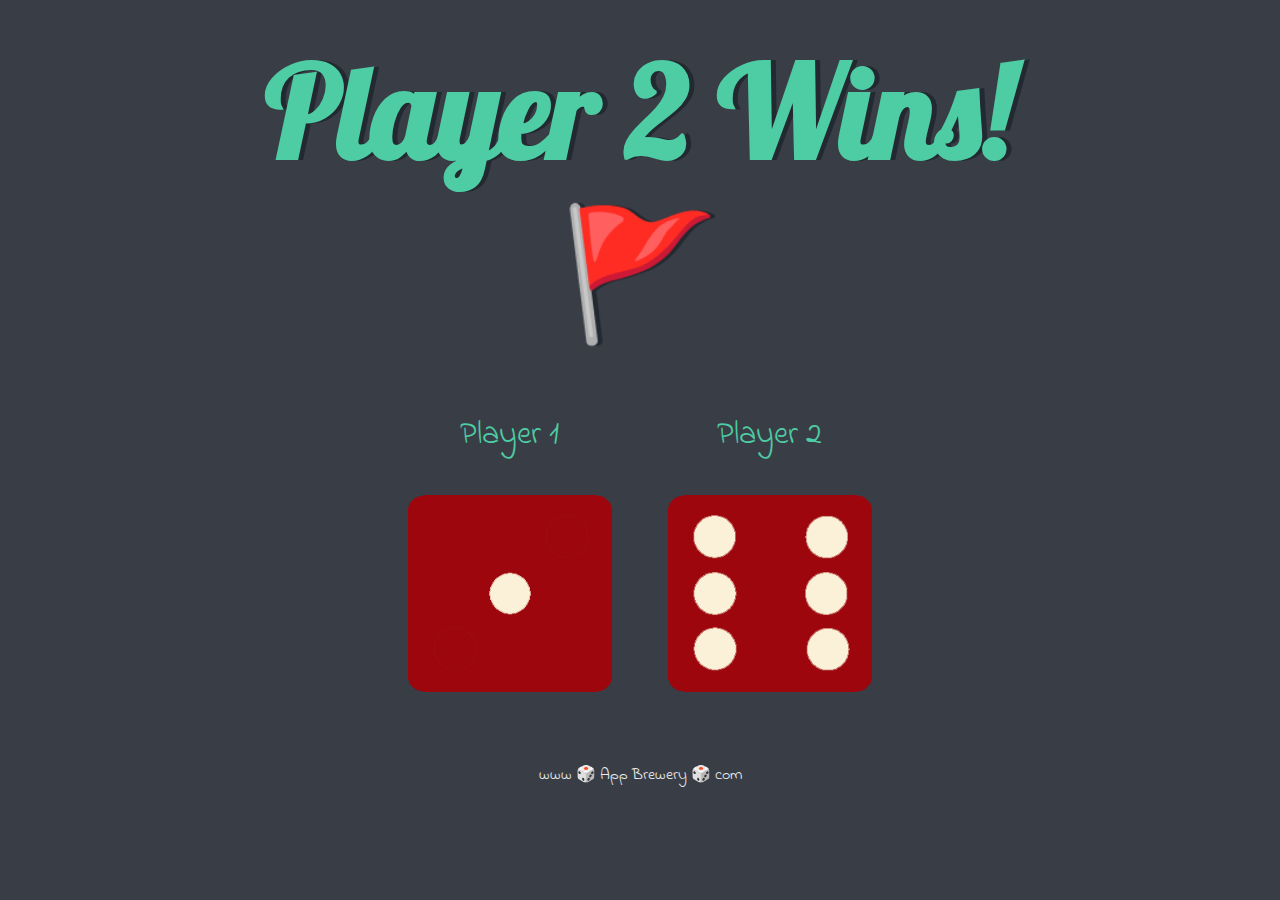
<file: dice-roll/index.html>
<!DOCTYPE html>
<html lang="en" dir="ltr">
  <head>
    <meta charset="utf-8">
    <title>Dicee</title>
    <link rel="stylesheet" href="styles.css">
    <link href="https://fonts.googleapis.com/css?family=Indie+Flower|Lobster" rel="stylesheet">

  </head>
  <body>

    <div class="container">
      <h1>Refresh Me</h1>

      <div class="dice">
        <p>Player 1</p>
        <img class="img1" id="imgs" src="images/dice6.png">
      </div>

      <div class="dice">
        <p>Player 2</p>
        <img class="img2" id="imgs" src="images/dice6.png">
      </div>

    </div>

    <script src="index.js"></script>
  </body>
  <footer>
    www 🎲 App Brewery 🎲 com
  </footer>
  
</html>
</file>
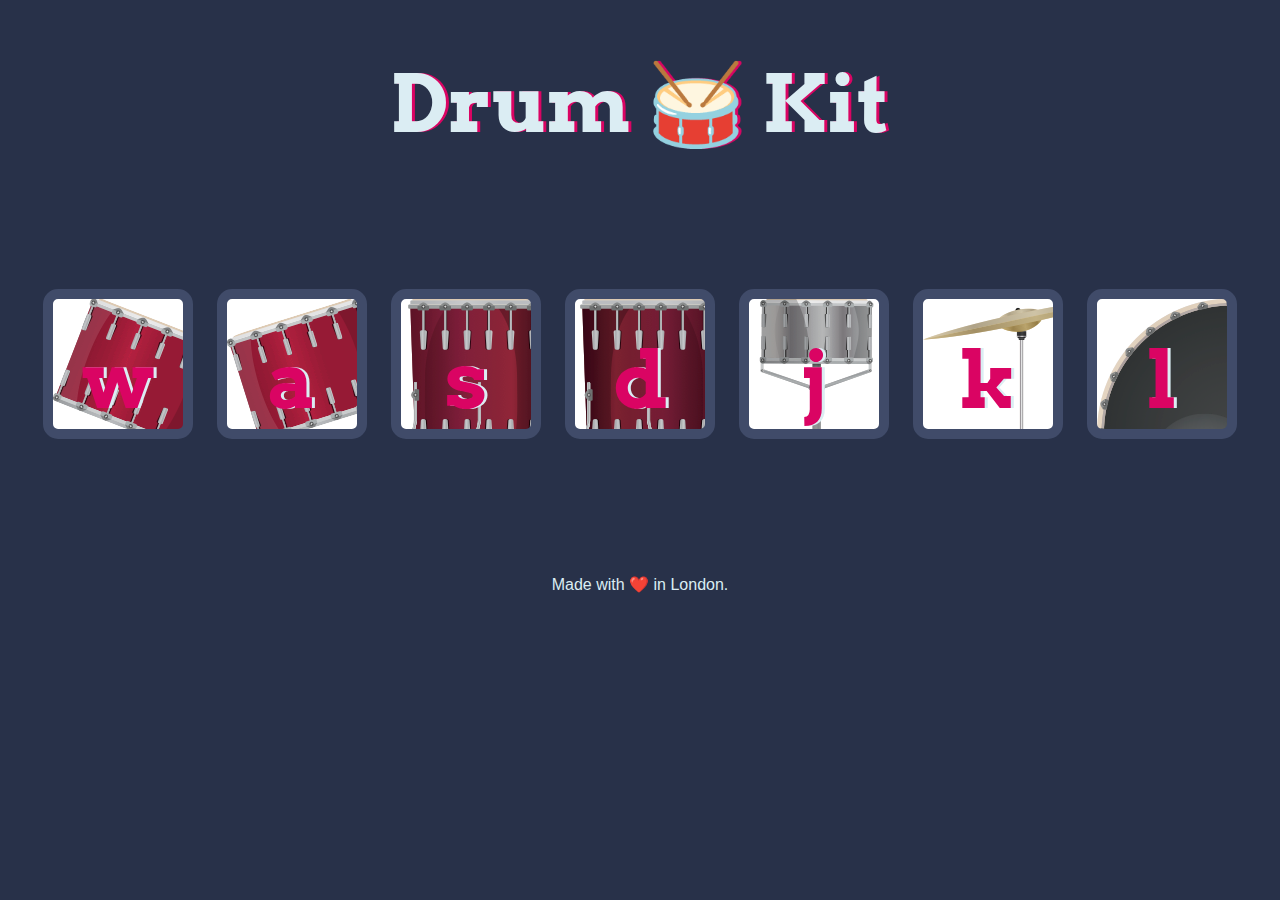
<file: drum-kit/index.html>
<!DOCTYPE html>
<html lang="en" dir="ltr">

<head>
  <meta charset="utf-8">
  <title>Drum Kit</title>
  <link rel="stylesheet" href="styles.css">
  <link href="https://fonts.googleapis.com/css?family=Arvo" rel="stylesheet">
</head>

<body>

  <h1 id="title">Drum 🥁 Kit</h1>
  <div class="set">
    <button class="w drum">w</button>
    <button class="a drum">a</button>
    <button class="s drum">s</button>
    <button class="d drum">d</button>
    <button class="j drum">j</button>
    <button class="k drum">k</button>
    <button class="l drum">l</button>
  </div>


  <footer>
    Made with ❤️ in London.
  </footer>
  <script src="index.js"></script>
</body>

</html>
</file>
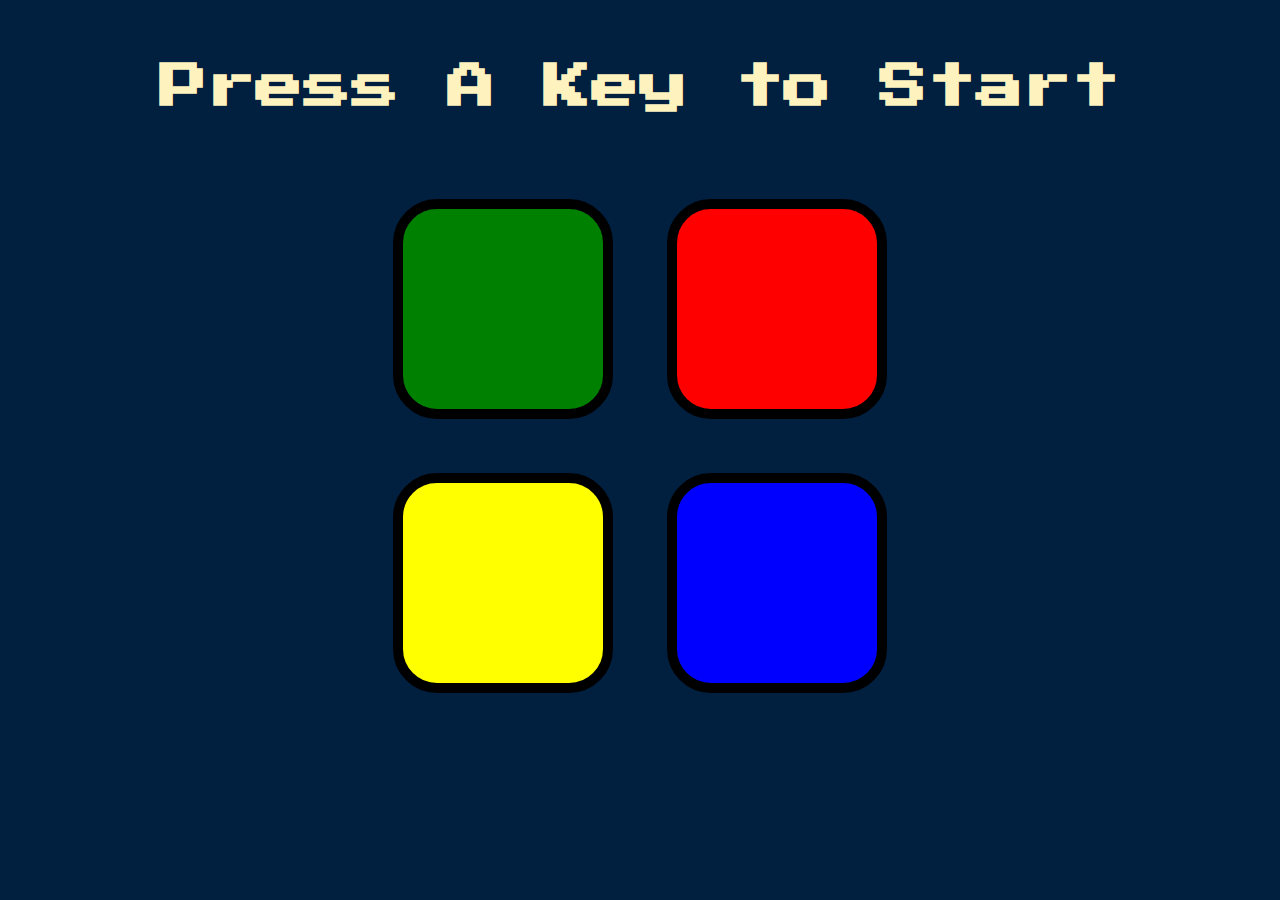
<file: simon-game/index.html>
<!DOCTYPE html>
<html lang="en" dir="ltr">

<head>
  <meta charset="utf-8">
  <title>Simon</title>
  <link rel="stylesheet" href="styles.css">
  <link href="https://fonts.googleapis.com/css?family=Press+Start+2P" rel="stylesheet">
</head>

<body>
  <h1 id="level-title">Press A Key to Start</h1>
  <div class="container">
    <div lass="row">

      <div type="button" id="green" class="btn green">

      </div>

      <div type="button" id="red" class="btn red">

      </div>
    </div>

    <div class="row">

      <div type="button" id="yellow" class="btn yellow">

      </div>
      <div type="button" id="blue" class="btn blue">

      </div>

    </div>

  </div>
  <script src="https://ajax.googleapis.com/ajax/libs/jquery/3.5.1/jquery.min.js"></script>
  <script src="game.js"></script>
</body>

</html>
</file>
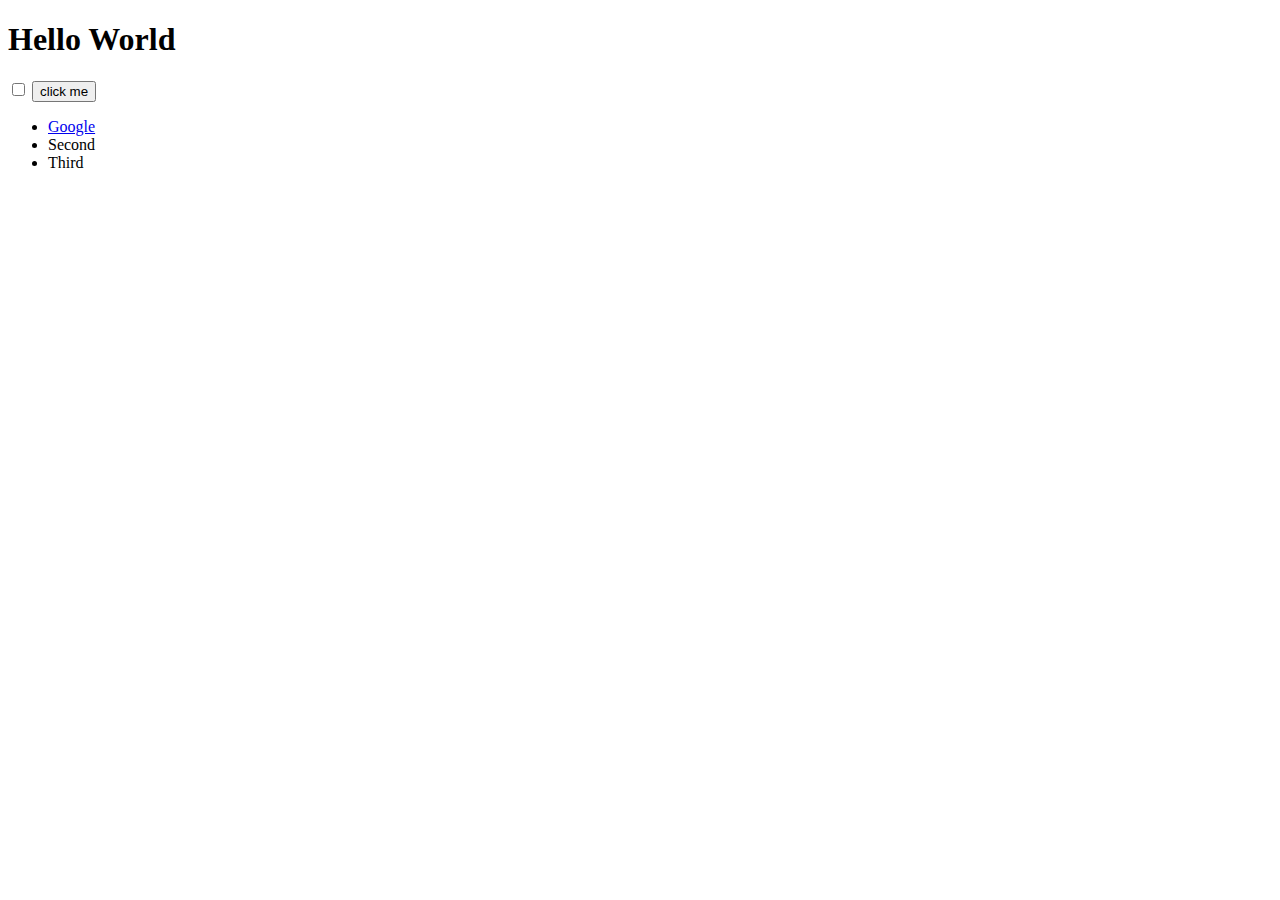
<file: dice-roll/DOM/index.html>
<!DOCTYPE html>
<html lang="en">
<head>
    <meta charset="UTF-8">
    <meta http-equiv="X-UA-Compatible" content="IE=edge">
    <meta name="viewport" content="width=device-width, initial-scale=1.0">
    <title>Document</title>
</head>
<body>
    <!-- the dom catalogues the web page into individual components
    the browser breaks the elements and their data into a tree structure that
    is broken -->
    <h1>Hello World</h1>
    <input type="checkbox"/>
    <input type="button" value="click me">
    <ul>
        <li><a href="https://www.google.com">Google</a></li>
        <li>Second</li>
        <li>Third</li>
    </ul>
</body>
</html>
</file>
<file: dice-roll/styles.css>
.container {
  width: 70%;
  margin: auto;
  text-align: center;
}

.dice {
  text-align: center;
  display: inline-block;

}

body {
  background-color: #393E46;
}

h1 {
  margin: 30px;
  font-family: 'Lobster', cursive;
  text-shadow: 5px 0 #232931;
  font-size: 8rem;
  color: #4ECCA3;
}

p {
  font-size: 2rem;
  color: #4ECCA3;
  font-family: 'Indie Flower', cursive;
}

img {
  width: 80%;
}

footer {
  margin-top: 5%;
  color: #EEEEEE;
  text-align: center;
  font-family: 'Indie Flower', cursive;

}
</file>
<file: drum-kit/styles.css>
body {
  text-align: center;
  background-color: #283149;
}

h1 {
  font-size: 5rem;
  color: #DBEDF3;
  font-family: "Arvo", cursive;
  text-shadow: 3px 0 #DA0463;

}

footer {
  color: #DBEDF3;
  font-family: sans-serif;
}

.w {
  background-image: url(images/tom1.png);
}

.a {
  background-image: url(images/tom2.png);
}

.s {
  background-image: url(images/tom3.png);
}

.d {
  background-image: url(images/tom4.png);
}

.j {
  background-image: url(images/snare.png);
}

.k {
  background-image: url(images/crash.png);
}

.l {
  background-image: url(images/kick.png);
}

.set {
  margin: 10% auto;
}

.game-over {
  background-color: red;
  opacity: 0.8;
}

.pressed {
  box-shadow: 0 3px 4px 0 #DBEDF3;
  opacity: 0.5;
}

.red {
  color: red;
}

.drum {
  outline: none;
  border: 10px solid #404B69;
  font-size: 5rem;
  font-family: 'Arvo', cursive;
  line-height: 2;
  font-weight: 900;
  color: #DA0463;
  text-shadow: 3px 0 #DBEDF3;
  border-radius: 15px;
  display: inline-block;
  width: 150px;
  height: 150px;
  text-align: center;
  margin: 10px;
  background-color: white;
}
</file>
<file: simon-game/styles.css>
body {
  text-align: center;
  background-color: #011F3F;
}

#level-title {
  font-family: 'Press Start 2P', cursive;
  font-size: 3rem;
  margin:  5%;
  color: #FEF2BF;
}

.container {
  display: block;
  width: 50%;
  margin: auto;

}

.btn {
  margin: 25px;
  display: inline-block;
  height: 200px;
  width: 200px;
  border: 10px solid black;
  border-radius: 20%;
}

.game-over {
  background-color: red;
  opacity: 0.8;
}

.red {
  background-color: red;
}

.green {
  background-color: green;
}

.blue {
  background-color: blue;
}

.yellow {
  background-color: yellow;
}

.pressed {
  box-shadow: 0 0 20px white;
  background-color: grey;
}
</file>
